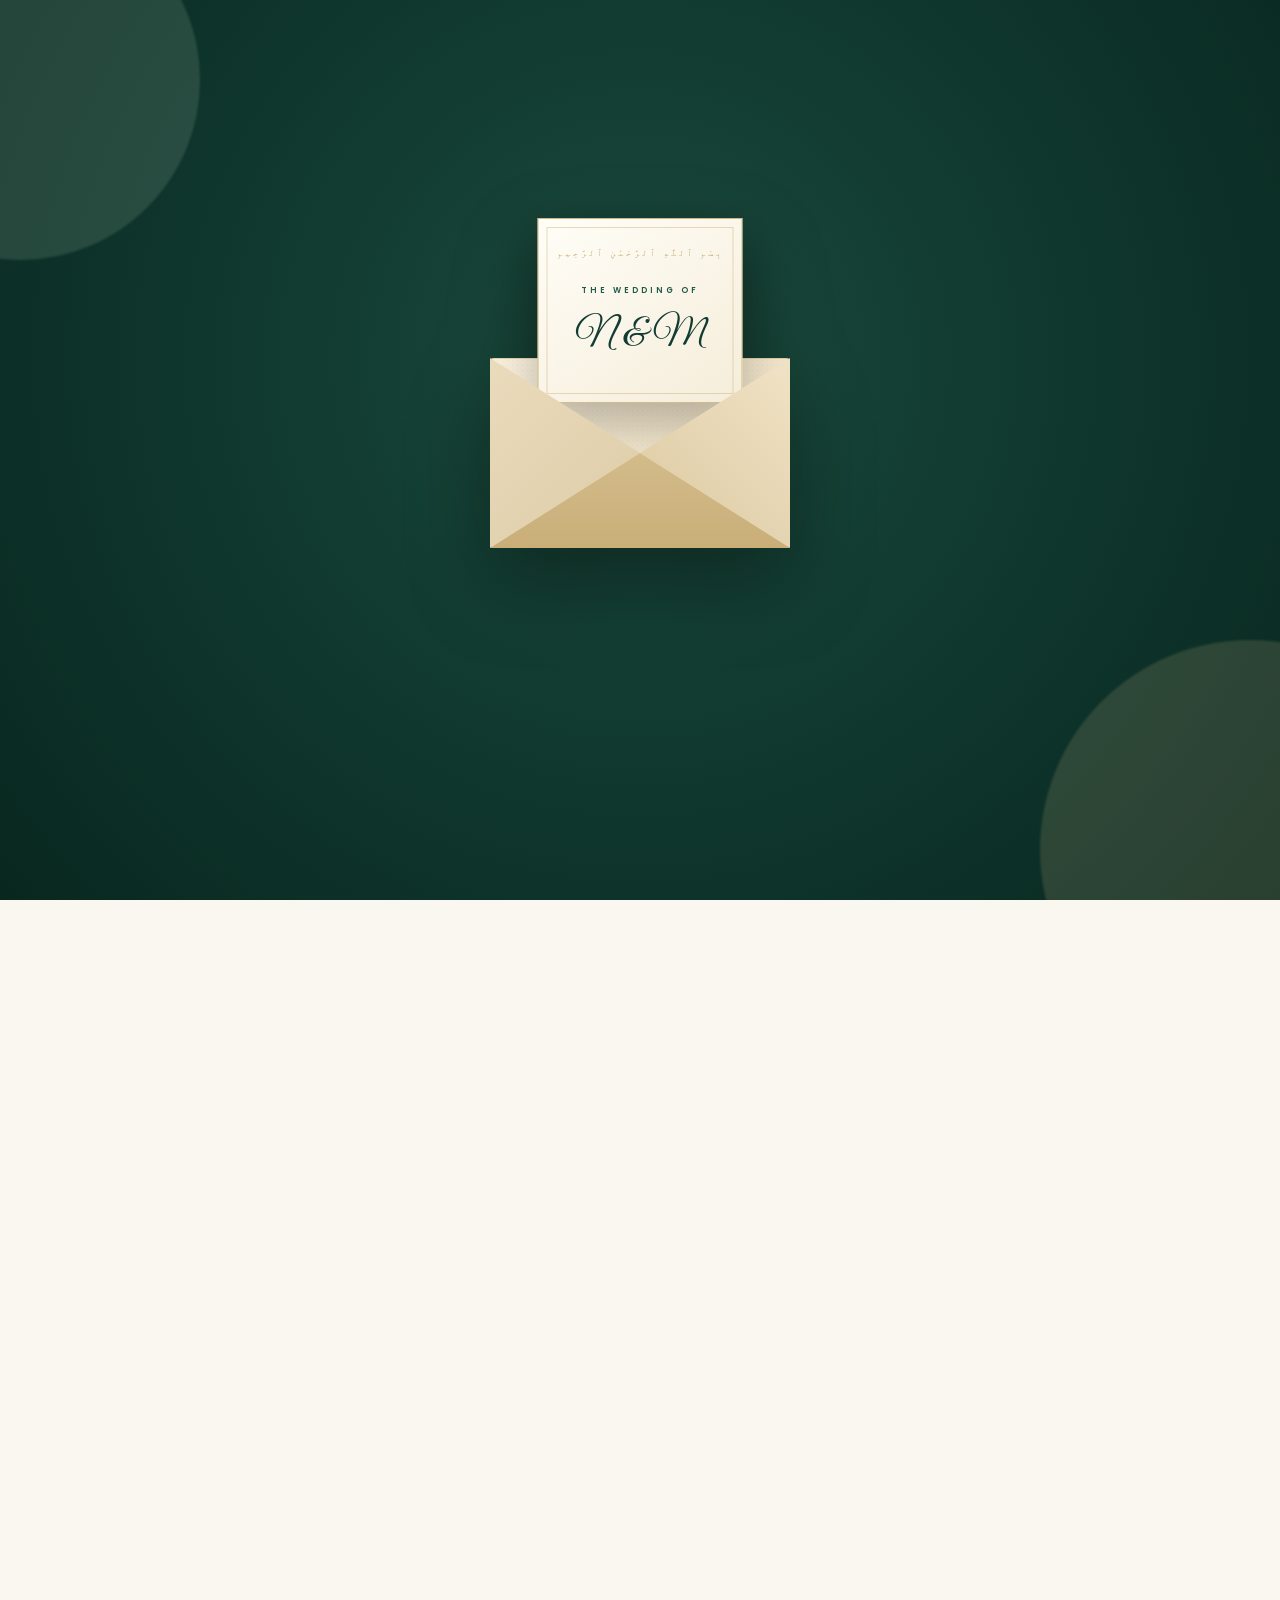
<file: index.html>
<!DOCTYPE html>
<html lang="en">
<head>
    <meta charset="UTF-8">
    <meta name="viewport" content="width=device-width, initial-scale=1.0">

    <title>Nausheen & Maiz - Wedding Invitation</title>
    <link href="/images/favico.png" rel="shortcut icon">

    <link rel="stylesheet" href="style.css">

    <link rel="preconnect" href="https://fonts.googleapis.com">
    <link rel="preconnect" href="https://fonts.gstatic.com" crossorigin>

    <link href="https://fonts.googleapis.com/css2?family=Great+Vibes&family=Cormorant+Garamond:wght@400;500;600;700&family=Poppins:wght@300;400;500;600&display=swap" rel="stylesheet">
</head>

<body>

    <!-- =========================
         LOADER
    ========================== -->

    <div class="wedding-loader" id="weddingLoader">

        <div class="loader-glow loader-glow-left"></div>
        <div class="loader-glow loader-glow-right"></div>

        <div class="loader-content">

            <p class="loader-subtitle">
                YOU ARE INVITED
            </p>

            <div class="envelope-wrapper">

                <div class="envelope">

                    <div class="envelope-back"></div>

                    <div class="envelope-card">

                        <span class="card-date">
                            بِسْمِ ٱللَّهِ ٱلرَّحْمَٰنِ ٱلرَّحِيمِ
                        </span><br>

                        <p class="card-label">
                            THE WEDDING OF
                        </p>

                        <h2 class="card-names">
                            N &amp; M
                        </h2>

                        

                    </div>

                    <div class="envelope-flap"></div>

                    <div class="envelope-front-left"></div>
                    <div class="envelope-front-right"></div>
                    <div class="envelope-front-bottom"></div>

                    <div class="wax-seal">
                        <span class="wax-letter">N</span>
                        <span class="wax-divider">&amp;</span>
                        <span class="wax-letter">M</span>
                    </div>

                </div>

            </div>

            <p class="loader-hint">
                A beautiful celebration awaits
            </p>

        </div>

    </div>


    <!-- =========================
         HERO
    ========================== -->

    <main class="wedding-main" id="weddingMain">

        <section class="hero-section">

            <div class="hero-decoration hero-decoration-one"></div>
            <div class="hero-decoration hero-decoration-two"></div>

            <div class="hero-content">

                <div class="bismillah">بِسْمِ اللَّهِ الرَّحْمَٰنِ الرَّحِيمِ</div>
                <div class="bismillah-en">In The Name Of Allah The Most Beneficent And The Most Merciful</div><br>

                <p class="hero-eyebrow">
                    TOGETHER WITH THEIR FAMILIES
                </p>

                <h1 class="hero-title">
                    Nausheen
                    <span class="hero-ampersand">&amp;</span>
                    Maiz
                </h1>

                <div class="hero-divider">
                    <span></span>
                    <i>✦</i>
                    <span></span>
                </div>

                <p class="hero-message">
                    Request the pleasure of your gracious presence
                    as we celebrate the beginning of a beautiful journey.
                </p>

                

                <a href="#save-date" class="hero-button">
                    Explore Invitation
                </a>

                

            </div>

        </section>


        <!-- SAVE THE DATE -->

        <section class="save-date-section" id="save-date">

            <div class="section-heading">

                <p class="section-eyebrow">
                    A LITTLE SURPRISE
                </p>

                <h2 class="section-title">
                    Scratch To Reveal
                </h2>

                <p class="section-description">
                    Reveal the special date hidden just for you.
                </p>

            </div>

            <div class="scratch-card" id="scratchCard">

    <div class="scratch-content">
        <span class="scratch-small">SAVE THE DATE</span><br><br>

        <strong class="scratch-date">
            20 December 2026
        </strong>

    </div>

    <canvas id="scratchCanvas" class="scratch-canvas"></canvas>

    </div>

        </section>


        <!-- COUNTDOWN -->

        <section class="countdown-section">

            <div class="section-heading">

                <p class="section-eyebrow">
                    THE BIG DAY
                </p>

                <h2 class="section-title">
                    Counting Every Moment
                </h2>

            </div>

            <div class="countdown-container">

                <div class="countdown-box">
                    <strong class="countdown-number">00</strong>
                    <span class="countdown-label">DAYS</span>
                </div>

                <div class="countdown-box">
                    <strong class="countdown-number">00</strong>
                    <span class="countdown-label">HOURS</span>
                </div>

                <div class="countdown-box">
                    <strong class="countdown-number">00</strong>
                    <span class="countdown-label">MINUTES</span>
                </div>

                <div class="countdown-box">
                    <strong class="countdown-number">00</strong>
                    <span class="countdown-label">SECONDS</span>
                </div>

            </div>

        </section>


        <!-- EVENTS -->

        <section class="events-section">

            <div class="section-heading">

                <p class="section-eyebrow">
                    JOIN US
                </p>

                <h2 class="section-title">
                    Wedding Celebrations
                </h2>

            </div>

            <div class="events-container">

                <article class="event-card">

                    <span class="event-number">
                        01
                    </span>

                    <h3 class="event-title">
                        Mandwa
                    </h3>

                    <p class="event-time">
                        19 December 2026
                    </p>

                    <p class="event-location">
                        Saturday
                    </p>

                    <p class="event-time">
                        07:30 PM
                    </p>


                    <p class="event-location">
                        Chudiwal Chakla, Khambhat
                    </p>

                </article>

                <article class="event-card">

                    <span class="event-number">
                        02
                    </span>

                    <h3 class="event-title">
                        Mehmani
                    </h3>

                    <p class="event-time">
                        20 December 2026
                    </p>

                    <p class="event-location">
                        Sunday
                    </p>

                    <p class="event-time">
                        12:00 PM
                    </p>

                    <p class="event-location">
                        Mansuri Jamatkhana (Hall)
                    </p>

                </article>

                <article class="event-card">

                    <span class="event-number">
                        03
                    </span>

                    <h3 class="event-title">
                        Nikaah Khwani
                    </h3>

                    <p class="event-time">
                        20 December 2026
                    </p>

                    <p class="event-location">
                        Sunday
                    </p>

                    <p class="event-time">
                        06:30 PM
                    </p>

                    <p class="event-location">
                        Chudiwal Chakla, Khambhat
                    </p>

                </article>

            </div>

        </section>


        <!-- VENUE -->

        <section class="venue-section">

            <div class="section-heading">

                <p class="section-eyebrow">
                    WHERE WE CELEBRATE
                </p>

                <h2 class="section-title">
                    The Venue
                </h2>

            </div>

            <div class="venue-card">

                <h3 class="venue-name">
                    Mansuri Jamatkhana (Hall)
                </h3>

                <p class="venue-address">
                    Kahmbhat, Gujarat
                </p>

                <div class="venue-map-actions">

    <a
        href="https://www.google.com/maps/search/?api=1&query=Mansuri+Jamat+Khana,+Khambhat,+Gujarat"
        target="_blank"
        rel="noopener noreferrer"
        class="venue-map-button"
    >
        📍 Open in Google Maps
    </a>
</div>
</div>

<div class="venue-card">

    <h3 class="venue-name" >
                    Chudiwal Chakla, Teen Limdi (House)
                </h3>

                <p class="venue-address">
                    Kahmbhat, Gujarat
                </p>

                <div class="venue-map-actions">

    <a
        href="https://maps.app.goo.gl/hNe9UGqNWJzHAENQ7"
        target="_blank"
        rel="noopener noreferrer"
        class="venue-map-button"
    >
        📍 Open in Google Maps
    </a>
    </div>
</div>



</div>
</section>



<!-- =========================================================
     BLESSINGS / PAYMENT SECTION
========================================================= -->

<section class="blessings-section" id="blessings">

    <div class="blessings-heading">

        <span class="blessings-eyebrow">
            A LITTLE GESTURE OF LOVE
        </span>

        <h2 class="blessings-title">
            Send Your Blessings
        </h2>

        <p class="blessings-description">
            Your presence and blessings are the greatest gifts.
            If you would like to send a little something for the couple,
            you can do so using the QR code below.
        </p>

    </div>


    <div class="payment-card">

        <div class="payment-decoration">
            ✦
        </div>

        <p class="payment-small-text">
            SCAN &amp; SEND YOUR LOVE
        </p>


        <div class="qr-wrapper">

            <img
                src="images/payment-qr.jpeg"
                alt="Wedding payment QR code"
                class="payment-qr"
            >

        </div>


        <h3 class="payment-title">
            Your Blessings Mean The World To Us
        </h3>


        <p class="payment-note">
            Scan the QR code with any UPI app
            to send your blessings.
        </p>


        <div class="payment-divider">
            <span></span>
            <i>♥</i>
            <span></span>
        </div>

    </div>

</section>


<!-- =========================================================
     MESSAGE SECTION
========================================================= -->

    <section class="message-section" id="message">

    <div class="message-heading">
        <span class="message-eyebrow">LEAVE A MESSAGE</span>

        <h2 class="message-title">
            Send Your Wishes
        </h2>

        <p class="message-description">
            Share your blessings and wishes with the couple.
        </p>
    </div>


    <form class="message-form" id="whatsappForm">

        <div class="message-field">
            <label class="message-label" for="guestName">
                Your Name
            </label>

            <input
                type="text"
                id="guestName"
                class="message-input"
                placeholder="Enter your name"
                required
            >
        </div>


        <div class="message-field">
            <label class="message-label" for="guestMessage">
                Your Message
            </label>

            <textarea
                id="guestMessage"
                class="message-textarea"
                placeholder="Write your wishes..."
                rows="5"
                required
            ></textarea>
        </div>


        <button
            type="submit"
            class="whatsapp-button"
        >
            Send Wishes on WhatsApp
        </button>

    </form>

</section>


        <footer class="wedding-footer">

    <div class="footer-decoration">✦</div>

    <div class="footer-content">

        <p class="footer-small-text">
            WITH LOVE & GRATITUDE
        </p>

        <h2 class="footer-title">
            Thank You
        </h2>

        <p class="footer-message">
            Your presence, blessings and love
            mean the world to us.
        </p>

        <div class="footer-names">
            Nausheen <span>&</span> Maiz
        </div>

        <div class="footer-line"></div>

        <p class="footer-date">
            20 December 2026
        </p>

        <p class="footer-location">
            Mansuri Jamatkhana, Khambhat
        </p>

    </div>

    <div class="footer-bottom">

        <p class="footer-copyright">
            Made with <span>♥</span> for our special day
        </p>

    </div>

</footer>
    </main>


    <script src="script.js"></script>

</body>
</html>
</file>
<file: style.css>
/* =========================================================
   WEDDING INVITATION
   LUXURY GREEN + IVORY + GOLD THEME
========================================================= */

/* =========================================================
   01. ROOT
========================================================= */

:root {
    --green-deep: #123c32;
    --green-dark: #0b2b24;
    --green: #1f5a48;
    --green-soft: #5f8775;
    --sage: #8faf9a;

    --ivory: #faf7f0;
    --ivory-light: #fffdf8;

    --gold: #b99a55;
    --gold-light: #d8c28f;
    --gold-pale: #eee2bd;

    --white: #ffffff;
    --black: #111713;

    --text: #284138;
    --text-light: #6d7b73;

    --shadow-soft: 0 20px 60px rgba(18, 60, 50, 0.12);
    --shadow-deep: 0 35px 90px rgba(11, 43, 36, 0.22);

    --radius-large: 32px;
    --radius-medium: 20px;
    --radius-small: 12px;

    --transition: 0.4s cubic-bezier(0.22, 1, 0.36, 1);
}

.bismillah{
  font-family:'Amiri', serif;
  color:#0b2b24;
  font-size:clamp(1.1rem,3vw,2rem);
  margin-bottom:6px;
}
.bismillah-en{
  font-size:.62rem;
  letter-spacing:.3em;
  text-transform:uppercase;
  color:#d8c28f;
  margin-bottom:28px;
  margin-top: 10px;
}

/* =========================================================
   02. RESET
========================================================= */

* {
    margin: 0;
    padding: 0;
    box-sizing: border-box;
    
}

html {
    scroll-behavior: smooth;
}

body {
    min-height: 100vh;
    overflow-x: hidden;

    background: var(--ivory);

    color: var(--text);

    font-family: "Poppins", sans-serif;
}

a {
    text-decoration: none;
}

button,
input,
select {
    font: inherit;
}

button {
    cursor: pointer;
}

/* =========================================================
   03. GLOBAL MAIN BACKGROUND
========================================================= */

.wedding-main {
    position: relative;
    width: 100%;
    overflow: hidden;

    background:
        radial-gradient(
            circle at 10% 10%,
            rgba(216, 194, 143, 0.18),
            transparent 28%
        ),
        radial-gradient(
            circle at 90% 30%,
            rgba(143, 175, 154, 0.18),
            transparent 30%
        ),
        var(--ivory);
}

/* =========================================================
   04. DECORATIVE LIGHT
========================================================= */

.wedding-main::before {
    content: "";

    position: absolute;

    width: 600px;
    height: 600px;

    top: 50%;
    left: 50%;

    transform: translate(-50%, -50%);

    border-radius: 50%;

    background:
        radial-gradient(
            circle,
            rgba(216,194,143,0.16),
            transparent 68%
        );

    filter: blur(10px);

    animation:
        loaderAura 5s ease-in-out infinite;

    pointer-events: none;
}


@keyframes loaderAura {

    0%,
    100% {
        transform:
            translate(-50%, -50%)
            scale(0.9);

        opacity: 0.65;
    }

    50% {
        transform:
            translate(-50%, -50%)
            scale(1.12);

        opacity: 1;
    }
}

.wedding-main::after {
    content: "";

    position: absolute;

    width: 460px;
    height: 460px;

    border:
        1px solid rgba(216,194,143,0.20);

    border-radius: 50%;

    animation:
        loaderCircle 8s linear infinite;

    pointer-events: none;
}


@keyframes loaderCircle {

    from {
        transform: rotate(0deg);
    }

    to {
        transform: rotate(360deg);
    }

}

/* =========================================================
   05. LOADER
========================================================= */

.wedding-loader {
    position: fixed;
    inset: 0;
    z-index: 99999;

    display: flex;
    flex-direction: column;
    align-items: center;
    justify-content: center;

    overflow: hidden;

    background:
        radial-gradient(
            circle at 50% 40%,
            #1c4b3d 0%,
            #123c32 38%,
            #08271f 100%
        );

    transition:
        opacity 1.2s ease,
        visibility 1.2s ease;
}

/* =========================================================
   LOADER GLOW
========================================================= */

.loader-glow {
    position: absolute;

    border-radius: 50%;

    pointer-events: none;

    background:
        radial-gradient(
            circle,
            rgba(216,194,143,0.75),
            transparent 70%
        );

    filter: blur(1px);

    animation:
        floatingGlow 4s ease-in-out infinite;
}



.loader-glow-left {
    width: 360px;
    height: 360px;

    left: -160px;
    top: -100px;

    background: rgba(143, 175, 154, 0.20);
}

.loader-glow-right {
    width: 420px;
    height: 420px;

    right: -180px;
    bottom: -160px;

    background: rgba(216, 194, 143, 0.16);

    animation-delay: 2s;
}

.loader-glow-two {
    width: 6px;
    height: 6px;

    right: 25%;
    bottom: 28%;

    animation-delay: 1.5s;
}


@keyframes floatingGlow {

    0%,
    100% {
        transform:
            translateY(0)
            scale(0.7);

        opacity: 0.3;
    }

    50% {
        transform:
            translateY(-20px)
            scale(1.3);

        opacity: 1;
    }
}

/* =========================================================
   LOADER CONTENT
========================================================= */

.loader-content {
    position: relative;

    z-index: 5;

    display: flex;
    flex-direction: column;
    align-items: center;

    width: 100%;

    text-align: center;
}

/* =========================================================
   LOADER SUBTITLE
========================================================= */

.loader-subtitle {
    margin-bottom: 38px;

    color: var(--gold-light);

    font-family: "Poppins", sans-serif;

    font-size: 11px;

    font-weight: 500;

    letter-spacing: 5px;

    text-transform: uppercase;
}

.loader-heading {
    position: relative;

    z-index: 10;

    margin-bottom: 34px;

    text-align: center;

    animation:
        loaderHeadingIn 1.5s ease forwards;
}


@keyframes loaderHeadingIn {

    from {
        opacity: 0;

        transform:
            translateY(20px);
    }

    to {
        opacity: 1;

        transform:
            translateY(0);
    }
}


.loader-small-text {
    margin: 0 0 10px;

    color: #d8c28f;

    font-family: "Poppins", sans-serif;

    font-size: 9px;

    font-weight: 600;

    letter-spacing: 5px;
}


.loader-main-text {
    margin: 0;

    color: #f8f2e5;

    font-family:
        "Cormorant Garamond",
        serif;

    font-size: clamp(25px, 5vw, 34px);

    font-weight: 500;

    letter-spacing: 1px;
}

/* =========================================================
   ENVELOPE WRAPPER
========================================================= */

.envelope-wrapper {
    position: relative;

    z-index: 20;

    width: 340px;
    height: 230px;

    display: flex;

    justify-content: center;
    align-items: center;

    perspective: 1200px;

    animation:
        envelopeEnter 1.4s
        cubic-bezier(.16,1,.3,1)
        forwards;
}

@keyframes envelopeEnter {

    from {
        opacity: 0;

        transform:
            translateY(50px)
            scale(0.85);
    }

    to {
        opacity: 1;

        transform:
            translateY(0)
            scale(1);
    }
}

/* =========================================================
   ENVELOPE
========================================================= */

.envelope {
    position: relative;

    width: 300px;
    height: 190px;

    transform-style: preserve-3d;

    filter:
        drop-shadow(
            0 35px 40px
            rgba(0,0,0,0.35)
        );
}

/* =========================================================
   ENVELOPE BACK
========================================================= */

.envelope-back {
    position: absolute;

    inset: 0;

    z-index: 1;

    border-radius: 4px;

    background:
        linear-gradient(
            145deg,
            #f8f0dd,
            #e8d8b7
        );

    box-shadow:
        inset 0 0 0 1px
        rgba(185,154,85,0.35);
}

/* =========================================================
   PAPER TEXTURE
========================================================= */

.envelope-back::after {
    content: "";

    position: absolute;

    inset: 0;

    opacity: 0.16;

    background-image:
        radial-gradient(
            rgba(70, 60, 40, 0.3) 0.6px,
            transparent 0.6px
        );

    background-size: 5px 5px;

    pointer-events: none;
}

/* =========================================================
   INVITATION CARD
========================================================= */

.envelope-card {
    position: absolute;

    left: 50%;
    bottom: 20px;

    z-index: 4;

    width: 205px;
    height: 185px;

    padding: 28px 18px;

    box-sizing: border-box;

    text-align: center;

    transform:
        translateX(-50%)
        translateY(18px);

    

    border:
        1px solid rgba(185,154,85,0.65);

    background:
        linear-gradient(
            145deg,
            #fffdf7,
            #f5edda
        );

    box-shadow:
        0 20px 45px
        rgba(0,0,0,0.25);

    transition:
        transform 1.4s
        cubic-bezier(.16,1,.3,1),
        opacity 0.7s ease;

    overflow: hidden;
}

.envelope-card::before {
    content: "";

    position: absolute;

    inset: 8px;

    border:
        1px solid rgba(185,154,85,0.35);

    pointer-events: none;
}

/* =========================================================
   CARD DETAILS
========================================================= */

.card-label {
    color: var(--green);

    font-size: 8px;

    font-weight: 600;

    letter-spacing: 3px;
}

.card-names {
    margin-top: 15px;

    color: var(--green-deep);

    font-family: "Great Vibes", cursive;

    font-size: 38px;

    font-weight: 400;
}

.card-date {
    display: block;

    

    color: var(--gold);

    font-size: 9px;

    letter-spacing: 3px;
}




/* =========================================================
   ENVELOPE FRONT
========================================================= */

.envelope-front-left,
.envelope-front-right,
.envelope-front-bottom {
    position: absolute;

    z-index: 5;

    pointer-events: none;
}

/* LEFT FOLD */

.envelope-front-left {
    position: absolute;

    inset: 0;

    z-index: 5;

    clip-path:
        polygon(
            0 0,
            50% 50%,
            0 100%
        );

    background:
        linear-gradient(
            135deg,
            #eadbbd,
            #d9c59c
        );

    transform-origin: left center;

    transition:
        transform 1.2s
        cubic-bezier(.77,0,.18,1);

}

/* RIGHT FOLD */

.envelope-front-right {
    position: absolute;

    inset: 0;

    z-index: 5;

    clip-path:
        polygon(
            100% 0,
            50% 50%,
            100% 100%
        );

    background:
        linear-gradient(
            225deg,
            #f0e2c5,
            #d4be91
        );

    transform-origin: right center;

    transition:
        transform 1.2s
        cubic-bezier(.77,0,.18,1);
}

/* BOTTOM FOLD */

.envelope-front-bottom {
    position: absolute;

    inset: 0;

    z-index: 6;

    clip-path:
        polygon(
            0 100%,
            50% 50%,
            100% 100%
        );

    background:
        linear-gradient(
            180deg,
            #ddc99e,
            #c9ae78
        );

    transform-origin: bottom center;

    transition:
        transform 1s
        cubic-bezier(.77,0,.18,1);
}

/* =========================================================
   ENVELOPE FLAP
========================================================= */

.envelope-flap {
    position: absolute;

    top: 0;
    left: 0;

    width: 100%;
    height: 100%;

    z-index: 8;

    clip-path:
        polygon(
            0 0,
            50% 55%,
            100% 0
        );

    background:
        linear-gradient(
            135deg,
            #f5e8ca,
            #d4bd8e
        );

    transform-origin: top center;

    transition:
        transform 1.4s
        cubic-bezier(.77,0,.18,1);

    backface-visibility: hidden;
}

/* =========================================================
   WAX SEAL
========================================================= */

.wax-seal {
    position: absolute;

    left: 50%;
    top: 50%;

    z-index: 30;

    width: 66px;
    height: 66px;

    display: flex;

    align-items: center;
    justify-content: center;

    transform:
        translate(-50%, -50%);

    border-radius: 50%;

    background:
        radial-gradient(
            circle at 35% 30%,
            #d1a66b,
            #9a6d37 55%,
            #6d4726 100%
        );

    box-shadow:
        0 8px 20px
        rgba(55,35,15,0.35),

        inset 0 2px 4px
        rgba(255,255,255,0.25);

    transition:
        transform 0.7s ease,
        opacity 0.5s ease;
}

.wax-seal::before {
    content: "";

    position: absolute;

    inset: 6px;

    border:
        1px solid
        rgba(255,235,180,0.55);

    border-radius: 50%;
}

/* =========================================================
   WAX LETTERS
========================================================= */

.wax-letter {
    color: #fff4d2;

    font-family: "Cormorant Garamond", serif;

    font-size: 18px;

    font-weight: 700;

    display: inline-block;
}

.wax-divider {
    margin: 0 2px;

    font-family:
        "Cormorant Garamond",
        serif;

    font-size: 13px;
}

.wax-inner {
    position: relative;

    z-index: 2;

    color: #f8e7b8;

    font-family:
        "Great Vibes",
        cursive;

    font-size: 19px;

    text-shadow:
        0 1px 2px
        rgba(50,30,10,0.4);
}

/* =========================================================
   LOADER HINT
========================================================= */

.loader-hint {
    margin-top: 28px;

    color: rgba(255, 255, 255, 0.62);

    font-family: "Cormorant Garamond", serif;

    font-size: 17px;

    font-style: italic;

    letter-spacing: 1px;
}


/* =========================================================
   OPENING ANIMATION
========================================================= */

.wedding-loader.loader-content
.envelope-flap {

    transform:
        rotateX(180deg);
}


.wedding-loader.loader-content
.envelope-card {

    opacity: 1;

    transform:
        translateX(-50%)
        translateY(-105px);
}


.wedding-loader.loader-content
.wax-seal {

    transform:
        translate(-50%, -50%)
        scale(0.75);

    opacity: 0;
}


/* =========================================================
   OPEN TEXT
========================================================= */

.open-text {
    position: relative;

    z-index: 20;

    margin: 32px 0 0;

    color:
        rgba(248,242,229,0.65);

    font-family:
        "Poppins",
        sans-serif;

    font-size: 9px;

    letter-spacing: 3px;

    text-transform: uppercase;

    animation:
        openTextPulse 2s
        ease-in-out infinite;
}


@keyframes openTextPulse {

    0%,
    100% {
        opacity: 0.4;
    }

    50% {
        opacity: 1;
    }
}


/* =========================================================
   LOADER DOTS
========================================================= */

.loader-dots {
    position: relative;

    z-index: 20;

    display: flex;

    gap: 7px;

    margin-top: 15px;
}


.loader-dot {
    width: 4px;
    height: 4px;

    border-radius: 50%;

    background: #d8c28f;

    animation:
        loaderDot 1.4s
        ease-in-out infinite;
}


.loader-dot:nth-child(2) {
    animation-delay: 0.2s;
}


.loader-dot:nth-child(3) {
    animation-delay: 0.4s;
}


@keyframes loaderDot {

    0%,
    100% {
        transform: translateY(0);

        opacity: 0.3;
    }

    50% {
        transform: translateY(-5px);

        opacity: 1;
    }
}


/* =========================================================
   FINISH LOADER
========================================================= */

.invitation-loader.loader-finish {

    opacity: 0;

    visibility: hidden;

    pointer-events: none;
}


/* =========================================================
   MOBILE
========================================================= */

@media (max-width: 600px) {

    .invitation-loader::after {
        width: 340px;
        height: 340px;
    }


    .envelope-wrapper {
        width: 300px;
        height: 210px;
    }


    .envelope {
        width: 270px;
        height: 170px;
    }


    .invitation-card {
        width: 185px;
        height: 230px;
    }


    .invitation-loader.loader-open
    .invitation-card {

        transform:
            translateX(-50%)
            translateY(-85px);
    }


    .wax-seal {
        width: 58px;
        height: 58px;
    }


    .loader-main-text {
        padding: 0 20px;
    }

}

/* =========================================================
   HERO BASE
========================================================= */

.hero-section {
    position: relative;

    min-height: 100vh;

    width: 100%;

    display: flex;
    align-items: center;
    justify-content: center;

    padding: 100px 24px;

    overflow: hidden;

    background:
        radial-gradient(
            circle at 20% 20%,
            rgba(143, 175, 154, 0.18),
            transparent 30%
        ),
        radial-gradient(
            circle at 80% 75%,
            rgba(216, 194, 143, 0.18),
            transparent 32%
        ),
        var(--ivory);
}

/* =========================================================
   HERO CONTENT
========================================================= */

.hero-content {
    position: relative;

    z-index: 4;

    width: min(100%, 760px);

    padding: 70px 45px;

    text-align: center;

    border: 1px solid rgba(185, 154, 85, 0.28);

    border-radius: 34px;

    background:
        linear-gradient(
            145deg,
            rgba(255, 255, 255, 0.82),
            rgba(250, 247, 240, 0.62)
        );

    box-shadow:
        var(--shadow-deep);

    backdrop-filter: blur(18px);
}

/* =========================================================
   HERO GOLD FRAME
========================================================= */

.hero-content::before {
    content: "";

    position: absolute;

    inset: 10px;

    border: 1px solid rgba(185, 154, 85, 0.22);

    border-radius: 26px;

    pointer-events: none;
}

/* =========================================================
   HERO EYEBROW
========================================================= */

.hero-eyebrow {
    position: relative;

    color: var(--gold);

    font-size: 11px;

    font-weight: 600;

    letter-spacing: 5px;

    text-transform: uppercase;
}

/* =========================================================
   HERO TITLE
========================================================= */

.hero-title {
    position: relative;

    margin-top: 28px;

    color: var(--green-deep);

    font-family: "Great Vibes", cursive;

    font-size: clamp(58px, 9vw, 100px);

    font-weight: 400;

    line-height: 0.95;
}

/* =========================================================
   AMPERSAND
========================================================= */

.hero-ampersand {
    display: block;

    margin: 16px 0;

    color: var(--gold);

    font-family: "Cormorant Garamond", serif;

    font-size: 30px;

    font-weight: 400;

    line-height: 1;
}

/* =========================================================
   HERO DIVIDER
========================================================= */

.hero-divider {
    display: flex;

    align-items: center;

    justify-content: center;

    gap: 14px;

    margin: 30px auto;

    width: min(100%, 250px);
}

.hero-divider span {
    flex: 1;

    height: 1px;

    background:
        linear-gradient(
            90deg,
            transparent,
            var(--gold)
        );
}

.hero-divider span:last-child {
    background:
        linear-gradient(
            90deg,
            var(--gold),
            transparent
        );
}

.hero-divider i {
    color: var(--gold);

    font-size: 13px;

    font-style: normal;
}

/* =========================================================
   HERO MESSAGE
========================================================= */

.hero-message {
    max-width: 540px;

    margin: 0 auto;

    color: var(--text-light);

    font-family: "Cormorant Garamond", serif;

    font-size: 20px;

    line-height: 1.7;
}

/* =========================================================
   HERO DATE
========================================================= */

.hero-date {
    display: inline-flex;

    align-items: center;

    justify-content: center;

    gap: 18px;

    margin-top: 35px;

    padding: 14px 25px;

    border-top: 1px solid rgba(185, 154, 85, 0.45);

    border-bottom: 1px solid rgba(185, 154, 85, 0.45);

    color: var(--green);

    font-family: "Cormorant Garamond", serif;
}

.hero-date-day {
    font-size: 38px;

    font-weight: 600;

    color: var(--green-deep);
}

.hero-date-month,
.hero-date-year {
    font-size: 13px;

    letter-spacing: 3px;
}

.hero-date-month {
    color: var(--gold);
}

/* =========================================================
   HERO LOCATION
========================================================= */

.hero-location {
    margin-top: 17px;

    color: var(--text-light);

    font-size: 12px;

    letter-spacing: 3px;

    text-transform: uppercase;
}

/* =========================================================
   HERO BUTTON
========================================================= */

.hero-button {
    position: relative;

    display: inline-flex;

    align-items: center;
    justify-content: center;

    margin-top: 35px;

    min-width: 190px;

    padding: 15px 28px;

    overflow: hidden;

    border: 1px solid var(--gold);

    border-radius: 100px;

    background: var(--green-deep);

    color: var(--white);

    font-size: 12px;

    font-weight: 500;

    letter-spacing: 2px;

    text-transform: uppercase;

    box-shadow:
        0 12px 30px rgba(18, 60, 50, 0.20);

    transition:
        transform var(--transition),
        box-shadow var(--transition),
        background var(--transition);
}

.hero-button::before {
    content: "";

    position: absolute;

    top: 0;
    left: -120%;

    width: 80%;
    height: 100%;

    background:
        linear-gradient(
            90deg,
            transparent,
            rgba(255,255,255,0.3),
            transparent
        );

    transform: skewX(-20deg);

    transition: left 0.8s ease;
}

.hero-button:hover {
    transform: translateY(-4px);

    background: var(--green);

    box-shadow:
        0 18px 40px rgba(18, 60, 50, 0.28);
}

.hero-button:hover::before {
    left: 130%;
}

/* =========================================================
   HERO DECORATIONS
========================================================= */

.hero-decoration {
    position: absolute;

    z-index: 1;

    width: 220px;
    height: 220px;

    border-radius: 50%;

    border: 1px solid rgba(185, 154, 85, 0.16);

    animation: decorationFloat 8s ease-in-out infinite;
}

.hero-decoration-one {
    top: 8%;

    left: -100px;
}

.hero-decoration-two {
    right: -110px;

    bottom: 8%;

    width: 280px;
    height: 280px;

    animation-delay: 2s;
}

/* =========================================================
   06. SAVE THE DATE SECTION
========================================================= */

.save-date-section {
    position: relative;

    min-height: 720px;

    display: flex;
    flex-direction: column;
    align-items: center;
    justify-content: center;

    padding: 110px 24px;

    overflow: hidden;
}

/* =========================================================
   SECTION HEADING
========================================================= */

.section-heading {
    position: relative;

    z-index: 5;

    width: min(100%, 650px);

    text-align: center;
}

.section-eyebrow {
    color: var(--gold);

    font-size: 10px;

    font-weight: 600;

    letter-spacing: 4px;

    text-transform: uppercase;
}

.section-title {
    margin-top: 13px;

    color: var(--green-deep);

    font-family: "Cormorant Garamond", serif;

    font-size: clamp(42px, 6vw, 64px);

    font-weight: 500;

    line-height: 1;
}

.section-description {
    margin: 18px auto 0;

    max-width: 470px;

    color: var(--text-light);

    font-family: "Cormorant Garamond", serif;

    font-size: 18px;

    line-height: 1.7;
}

/* =========================================================
   SCRATCH CARD
========================================================= */

.scratch-card {
    position: relative;

    width: min(100%, 470px);

    height: 280px;

    margin-top: 55px;

    overflow: hidden;

    border-radius: 28px;

    background:
        linear-gradient(
            135deg,
            #0b2b24,
            #1f5a48
        );

    border: 1px solid rgba(185, 154, 85, 0.65);

    box-shadow:
        0 30px 70px rgba(18, 60, 50, 0.24);

    isolation: isolate;
}

/* =========================================================
   SCRATCH CARD INNER BORDER
========================================================= */

.scratch-card::before {
    content: "";

    position: absolute;

    inset: 10px;

    z-index: 1;

    border: 1px solid rgba(216, 194, 143, 0.38);

    border-radius: 20px;

    pointer-events: none;
}

/* =========================================================
   SCRATCH CARD DECORATION
========================================================= */

.scratch-card::after {
    content: "✦";

    position: absolute;

    top: 18px;
    left: 50%;

    z-index: 2;

    transform: translateX(-50%);

    color: var(--gold-light);

    font-size: 15px;
}

/* =========================================================
   SCRATCH CONTENT
========================================================= */

.scratch-content {
    position: absolute;

    inset: 0;

    z-index: 0;

    display: flex;

    flex-direction: column;

    align-items: center;

    justify-content: center;

    text-align: center;

    padding: 40px;
}

/* =========================================================
   SCRATCH SMALL TEXT
========================================================= */

.scratch-small {
    color: var(--gold-light);

    font-size: 10px;

    font-weight: 500;

    letter-spacing: 4px;
}

/* =========================================================
   SCRATCH DATE
========================================================= */

.scratch-date {
    margin-bottom: 30px;

    color: var(--white);

    font-family: "Great Vibes", cursive;

    font-size: 48px;

    font-weight: 400;
}

/* =========================================================
   SCRATCH LOCATION
========================================================= */

.scratch-location {
    margin-top: 12px;

    color: rgba(255,255,255,0.68);

    font-family: "Cormorant Garamond", serif;

    font-size: 18px;

    letter-spacing: 2px;
}

/* =========================================================
   SCRATCH OVERLAY
========================================================= */

.scratch-overlay {
    position: absolute;

    inset: 0;

    z-index: 10;

    display: flex;

    align-items: center;

    justify-content: center;

    color: #594d38;

    font-family: "Cormorant Garamond", serif;

    font-size: 25px;

    letter-spacing: 2px;

    cursor: crosshair;

    background:
        linear-gradient(
            135deg,
            #d8c28f,
            #f2e2b2,
            #b99a55,
            #ead7a5,
            #c2a35d
        );

    background-size: 250% 250%;

    animation: foilShimmer 5s ease infinite;

    transition:
        opacity 0.8s ease,
        transform 0.8s ease;
}

/* =========================================================
   COUNTDOWN
========================================================= */

/* =========================================================
   COUNTDOWN HIDDEN INITIALLY
========================================================= */

.countdown-section {
    position: relative;

    padding: 110px 24px;

    text-align: center;

    opacity: 0;

    visibility: hidden;

    transform: translateY(60px);

    pointer-events: none;

    transition:
        opacity 1s ease,
        transform 1s ease,
        visibility 1s ease;
}

/* =========================================================
   COUNTDOWN REVEALED
========================================================= */

.countdown-section.countdown-visible {

    opacity: 1;

    visibility: visible;

    transform: translateY(0);

    pointer-events: auto;
}

.countdown-container {
    position: relative;

    z-index: 3;

    width: min(100%, 900px);

    margin: 55px auto 0;

    display: grid;

    grid-template-columns:
        repeat(4, 1fr);

    gap: 18px;
}

/* =========================================================
   COUNTDOWN BOX
========================================================= */

.countdown-box {
    position: relative;

    min-height: 160px;

    display: flex;

    flex-direction: column;

    align-items: center;

    justify-content: center;

    border-radius: 24px;

    border: 1px solid rgba(185,154,85,0.30);

    background:
        rgba(255,255,255,0.58);

    box-shadow:
        0 20px 50px rgba(18,60,50,0.09);

    backdrop-filter: blur(12px);

    transition:
        transform var(--transition),
        box-shadow var(--transition);
}

.countdown-box:hover {
    transform: translateY(-8px);

    box-shadow:
        0 28px 60px rgba(18,60,50,0.15);
}

/* =========================================================
   COUNTDOWN NUMBER
========================================================= */

.countdown-number {
    color: var(--green-deep);

    font-family: "Cormorant Garamond", serif;

    font-size: 54px;

    font-weight: 500;

    line-height: 1;
}

/* =========================================================
   COUNTDOWN LABEL
========================================================= */

.countdown-label {
    margin-top: 12px;

    color: var(--gold);

    font-size: 9px;

    font-weight: 600;

    letter-spacing: 3px;
}

/* =========================================================
   EVENTS SECTION
========================================================= */

.events-section {
    position: relative;

    padding: 120px 24px;

    background: var(--green-deep);

    overflow: hidden;
}

/* =========================================================
   EVENTS BACKGROUND
========================================================= */

.events-section::before {
    content: "";

    position: absolute;

    width: 500px;
    height: 500px;

    top: -250px;
    right: -200px;

    border-radius: 50%;

    background:
        rgba(143,175,154,0.12);

    filter: blur(80px);
}

.events-section::after {
    content: "";

    position: absolute;

    width: 350px;
    height: 350px;

    bottom: -200px;
    left: -150px;

    border-radius: 50%;

    background:
        rgba(216,194,143,0.10);

    filter: blur(80px);
}

/* =========================================================
   EVENTS HEADING
========================================================= */

.events-section .section-heading {
    margin: 0 auto;
}

.events-section .section-title {
    color: var(--ivory);
}

.events-section .section-description {
    color: rgba(255,255,255,0.60);
}

.events-section .section-eyebrow {
    color: var(--gold-light);
}

/* =========================================================
   EVENTS CONTAINER
========================================================= */

.events-container {
    position: relative;

    z-index: 5;

    width: min(100%, 1050px);

    margin: 60px auto 0;

    display: grid;

    grid-template-columns:
        repeat(3, 1fr);

    gap: 24px;
}

@media (max-width: 768px) {

    .events-container {
        position: relative;
        z-index: 5;
        grid-template-columns: 1fr;
        gap: 20px;
        width: 100%;
        margin: 60px auto 0;
    }

}



/* =========================================================
   EVENT CARD
========================================================= */

.event-card {
    position: relative;

    min-height: 330px;

    display: flex;

    flex-direction: column;

    align-items: center;

    justify-content: center;

    padding: 40px 25px;

    text-align: center;

    border: 1px solid rgba(216,194,143,0.30);

    border-radius: 28px;

    background:
        linear-gradient(
            145deg,
            rgba(255,255,255,0.07),
            rgba(255,255,255,0.025)
        );

    backdrop-filter: blur(10px);

    overflow: hidden;

    transition:
        transform var(--transition),
        border-color var(--transition),
        background var(--transition);

    
}

@media (max-width: 768px) {

    .event-card {
        min-height: 180px;
        padding-top: 100px;
    }

}


.event-card:hover {
    transform: translateY(-10px);

    border-color:
        rgba(216,194,143,0.70);

    background:
        linear-gradient(
            145deg,
            rgba(255,255,255,0.11),
            rgba(255,255,255,0.035)
        );
}

/* =========================================================
   EVENT NUMBER
========================================================= */

.event-number {
    position: absolute;

    top: 22px;
    right: 25px;

    color: rgba(216,194,143,0.45);

    font-family: "Cormorant Garamond", serif;

    font-size: 18px;
}

/* =========================================================
   EVENT TITLE
========================================================= */

.event-title {
    color: var(--ivory);

    font-family: "Great Vibes", cursive;

    font-size: 48px;

    font-weight: 400;
}

/* =========================================================
   EVENT TIME
========================================================= */

.event-time {
    margin-top: 20px;

    color: var(--gold-light);

    font-size: 11px;

    font-weight: 500;

    letter-spacing: 3px;
}

/* =========================================================
   EVENT LOCATION
========================================================= */

.event-location {
    margin-top: 10px;

    color: rgba(255,255,255,0.52);

    font-family: "Cormorant Garamond", serif;

    font-size: 17px;
}

/* =========================================================
   VENUE SECTION
========================================================= */

.venue-section {
    position: relative;

    padding: 120px 24px;

    text-align: center;
}

/* =========================================================
   VENUE CARD
========================================================= */

.venue-card {
    position: relative;

    width: min(100%, 760px);

    margin: 55px auto 0;

    padding: 70px 35px;

    border-radius: 32px;

    border:
        1px solid rgba(185,154,85,0.35);

    background:
        linear-gradient(
            145deg,
            rgba(255,255,255,0.85),
            rgba(246,241,228,0.62)
        );

    box-shadow:
        var(--shadow-soft);

    overflow: hidden;
}

/* =========================================================
   VENUE CARD FRAME
========================================================= */

.venue-card::before {
    content: "";

    position: absolute;

    inset: 12px;

    border:
        1px solid rgba(185,154,85,0.18);

    border-radius: 24px;

    pointer-events: none;
}

/* =========================================================
   VENUE NAME
========================================================= */

.venue-name {
    position: relative;

    color: var(--green-deep);

    font-family: "Cormorant Garamond", serif;

    font-size: 42px;

    font-weight: 500;
}

/* =========================================================
   VENUE ADDRESS
========================================================= */

.venue-address {
    position: relative;

    margin-top: 15px;

    color: var(--text-light);

    font-size: 13px;

    letter-spacing: 2px;
}

/* =========================================================
   VENUE BUTTON
========================================================= */

.venue-button {
    position: relative;

    display: inline-flex;

    align-items: center;
    justify-content: center;

    margin-top: 30px;

    padding: 13px 28px;

    border:
        1px solid var(--gold);

    border-radius: 100px;

    color: var(--green-deep);

    font-size: 11px;

    font-weight: 600;

    letter-spacing: 2px;

    text-transform: uppercase;

    transition:
        all var(--transition);
}

.venue-button:hover {
    background: var(--green-deep);

    color: var(--white);

    transform: translateY(-3px);
}

/* =========================================================
   ENVELOPE OPENING ANIMATION
========================================================= */

.wedding-loader.loader-open .envelope-flap {
    transform: rotateX(180deg);
    z-index: 2;
}

.wedding-loader.loader-open .envelope-card {
    transform:
        translateX(-50%)
        translateY(-125px)
        translateZ(45px);
}

.wedding-loader.loader-open .wax-seal {
    opacity: 0;
    transform:
        translate(-50%, -15%)
        translateZ(30px)
        scale(0.5);
}

/* =========================================================
   ENVELOPE LIFT
========================================================= */

.wedding-loader.loader-open .envelope {
    animation: envelopeOpenFloat 2s ease-in-out forwards;
}

@keyframes envelopeOpenFloat {

    0% {
        transform: translateY(0) scale(1);
    }

    50% {
        transform: translateY(-8px) scale(1.02);
    }

    100% {
        transform: translateY(0) scale(1);
    }

}

/* =========================================================
   CARD REVEAL
========================================================= */

.wedding-loader.loader-open .envelope-card {
    transition-delay: 0.35s;
}

/* =========================================================
   LOADER FINISH
========================================================= */

.wedding-loader.loader-finish {
    opacity: 0;
    visibility: hidden;
    pointer-events: none;
}

/* =========================================================
   CONTENT REVEAL
========================================================= */

.wedding-main {
    opacity: 0;

    transform: translateY(20px);

    transition:
        opacity 1s ease,
        transform 1s ease;
}

.wedding-loader.loader-finish + .wedding-main {
    opacity: 1;

    transform: translateY(0);
}

/* =========================================================
   LOADER TEXT FADE
========================================================= */

.wedding-loader.loader-open .loader-subtitle {
    opacity: 0;
    transform: translateY(-15px);
}

.wedding-loader.loader-open .loader-hint {
    opacity: 0;
    transform: translateY(15px);
}

.loader-subtitle,
.loader-hint {
    transition:
        opacity 0.7s ease,
        transform 0.7s ease;
}

/* =========================================================
   FLOATING ENVELOPE
========================================================= */

@keyframes envelopeFloat {

    0%,
    100% {
        transform: translateY(0) rotate(0deg);
    }

    50% {
        transform: translateY(-8px) rotate(0.5deg);
    }

}

/* =========================================================
   LOADER GLOW ANIMATION
========================================================= */

@keyframes loaderGlowMove {

    0% {
        transform: translate(0, 0) scale(1);
    }

    50% {
        transform: translate(30px, -20px) scale(1.08);
    }

    100% {
        transform: translate(-20px, 30px) scale(0.95);
    }

}

/* =========================================================
   FOIL ANIMATION
========================================================= */

@keyframes foilShimmer {

    0% {
        background-position: 0% 50%;
    }

    50% {
        background-position: 100% 50%;
    }

    100% {
        background-position: 0% 50%;
    }

}

/* =========================================================
   SCRATCH CARD - INTERACTIVE
========================================================= */

.scratch-card {
    touch-action: none;
    user-select: none;
}

/* Scratch Canvas */

.scratch-canvas {
    position: absolute;

    inset: 0;

    z-index: 20;

    width: 100%;
    height: 100%;

    display: block;

    cursor: crosshair;

    touch-action: none;

    border-radius: inherit;
}

/* Small instruction */

.scratch-card::after {
    content: "✦  SCRATCH TO REVEAL  ✦";

    position: absolute;

    left: 50%;
    top: 50%;

    z-index: 25;

    transform: translate(-50%, -50%);

    pointer-events: none;

    color: #594d38;

    font-family: "Cormorant Garamond", serif;

    font-size: 15px;

    letter-spacing: 3px;

    white-space: nowrap;

    transition:
        opacity 0.4s ease;
}

/* Remove instruction after reveal */

.scratch-card.scratched::after {
    opacity: 0;
}

/* Celebration state */

.scratch-card.scratched {
    box-shadow:
        0 35px 90px rgba(18, 60, 50, 0.30),
        0 0 50px rgba(216, 194, 143, 0.20);
}

/* =========================================================
   COUNTDOWN - HIDDEN UNTIL DATE REVEAL
========================================================= */

.countdown-section {
    display: none;
}

.countdown-section.countdown-visible {
    display: block;

    animation: countdownReveal 1.2s ease forwards;
}

@keyframes countdownReveal {

    0% {
        opacity: 0;
        transform: translateY(50px);
    }

    100% {
        opacity: 1;
        transform: translateY(0);
    }

}

/* =========================================================
   WEDDING CELEBRATION PETALS
========================================================= */

.celebration-petal {
    position: fixed;

    top: -40px;

    z-index: 999999;

    width: 14px;
    height: 9px;

    border-radius:
        80% 20% 80% 20%;

    background:
        linear-gradient(
            135deg,
            #fff8e5,
            #d8c28f,
            #b99a55
        );

    box-shadow:
        0 3px 8px rgba(0,0,0,0.12);

    pointer-events: none;

    animation:
        weddingPetalFall
        5s
        linear
        forwards;
}

@keyframes weddingPetalFall {

    0% {
        transform:
            translate3d(
                0,
                -30px,
                0
            )
            rotate(0deg);

        opacity: 0;
    }

    8% {
        opacity: 1;
    }

    30% {
        transform:
            translate3d(
                30px,
                30vh,
                0
            )
            rotate(100deg);
    }

    60% {
        transform:
            translate3d(
                -40px,
                65vh,
                0
            )
            rotate(220deg);
    }

    100% {
        transform:
            translate3d(
                50px,
                110vh,
                0
            )
            rotate(400deg);

        opacity: 0;
    }
}

/* =========================================================
   MESSAGE SECTION
========================================================= */

.message-section {
    position: relative;

    padding: 120px 24px;

    background: var(--ivory);

    text-align: center;
}

.message-heading {
    width: min(100%, 650px);

    margin: 0 auto;
}

.message-eyebrow {
    color: var(--gold);

    font-size: 10px;

    font-weight: 600;

    letter-spacing: 4px;
}

.message-title {
    margin-top: 12px;

    color: var(--green-deep);

    font-family: "Cormorant Garamond", serif;

    font-size: clamp(42px, 6vw, 62px);

    font-weight: 500;
}

.message-description {
    margin-top: 15px;

    color: var(--text-light);

    font-family: "Cormorant Garamond", serif;

    font-size: 18px;
}

.message-form {
    width: min(100%, 620px);

    margin: 50px auto 0;

    padding: 40px;

    text-align: left;

    border: 1px solid rgba(185,154,85,0.30);

    border-radius: 28px;

    background: rgba(255,255,255,0.65);

    box-shadow:
        0 25px 70px rgba(18,60,50,0.10);
}

.message-field {
    margin-bottom: 22px;
}

.message-label {
    display: block;

    margin-bottom: 8px;

    color: var(--green-deep);

    font-size: 11px;

    font-weight: 600;

    letter-spacing: 1.5px;

    text-transform: uppercase;
}

.message-input,
.message-textarea {
    width: 100%;

    box-sizing: border-box;

    padding: 14px 16px;

    border: 1px solid rgba(18,60,50,0.15);

    border-radius: 14px;

    outline: none;

    background: rgba(255,255,255,0.8);

    color: var(--green-deep);

    font-family: "Poppins", sans-serif;

    font-size: 14px;

    transition: 0.3s ease;

    resize: vertical;
}

.message-input:focus,
.message-textarea:focus {
    border-color: var(--gold);

    box-shadow:
        0 0 0 3px rgba(185,154,85,0.10);
}

.whatsapp-button {
    width: 100%;

    padding: 15px 24px;

    border: none;

    border-radius: 100px;

    background: var(--green-deep);

    color: white;

    font-family: "Poppins", sans-serif;

    font-size: 12px;

    font-weight: 600;

    letter-spacing: 1px;

    cursor: pointer;

    transition: 0.3s ease;
}

.whatsapp-button:hover {
    transform: translateY(-3px);

    box-shadow:
        0 12px 30px rgba(18,60,50,0.20);
}

/* =========================================================
   BLESSINGS / PAYMENT SECTION
========================================================= */

.blessings-section {
    position: relative;

    padding: 120px 24px;

    overflow: hidden;

    text-align: center;

    background:
        linear-gradient(
            180deg,
            #f8f4e8 0%,
            #ffffff 50%,
            #f3eee0 100%
        );
}

/* Decorative glow */

.blessings-section::before {
    content: "";

    position: absolute;

    width: 350px;
    height: 350px;

    top: -170px;
    left: -150px;

    border-radius: 50%;

    background:
        rgba(143, 175, 154, 0.15);

    filter: blur(70px);

    pointer-events: none;
}

.blessings-section::after {
    content: "";

    position: absolute;

    width: 300px;
    height: 300px;

    right: -130px;
    bottom: -150px;

    border-radius: 50%;

    background:
        rgba(185, 154, 85, 0.12);

    filter: blur(70px);

    pointer-events: none;
}

/* =========================================================
   HEADING
========================================================= */

.blessings-heading {
    position: relative;

    z-index: 2;

    width: min(100%, 650px);

    margin: 0 auto;
}

.blessings-eyebrow {
    color: var(--gold);

    font-size: 10px;

    font-weight: 600;

    letter-spacing: 4px;
}

.blessings-title {
    margin-top: 14px;

    color: var(--green-deep);

    font-family:
        "Great Vibes",
        cursive;

    font-size: clamp(45px, 7vw, 68px);

    font-weight: 400;

    line-height: 1.1;
}

.blessings-description {
    max-width: 560px;

    margin: 18px auto 0;

    color: var(--text-light);

    font-family:
        "Cormorant Garamond",
        serif;

    font-size: 18px;

    line-height: 1.7;
}

/* =========================================================
   PAYMENT CARD
========================================================= */

.payment-card {
    position: relative;

    z-index: 2;

    width: min(100%, 430px);

    margin: 55px auto 0;

    padding: 45px 30px 40px;

    border-radius: 30px;

    border:
        1px solid rgba(185,154,85,0.40);

    background:
        rgba(255,255,255,0.82);

    box-shadow:
        0 30px 80px rgba(18,60,50,0.12);

    backdrop-filter: blur(12px);
}

/* =========================================================
   GOLD DECORATION
========================================================= */

.payment-decoration {
    color: var(--gold);

    font-size: 20px;

    margin-bottom: 12px;
}

.payment-small-text {
    color: var(--gold);

    font-size: 9px;

    font-weight: 600;

    letter-spacing: 3px;
}

/* =========================================================
   QR FRAME
========================================================= */

.qr-wrapper {
    position: relative;

    width: 220px;
    height: 220px;

    margin: 28px auto;

    padding: 12px;

    display: flex;

    align-items: center;
    justify-content: center;

    border-radius: 20px;

    background: white;

    border:
        1px solid rgba(185,154,85,0.45);

    box-shadow:
        0 15px 40px rgba(18,60,50,0.10);
}

/* Inner gold frame */

.qr-wrapper::before {
    content: "";

    position: absolute;

    inset: 7px;

    border:
        1px solid rgba(185,154,85,0.25);

    border-radius: 15px;

    pointer-events: none;
}

.payment-qr {
    position: relative;

    width: 100%;
    height: 100%;

    object-fit: contain;

    border-radius: 8px;
}

/* =========================================================
   PAYMENT TEXT
========================================================= */

.payment-title {
    color: var(--green-deep);

    font-family:
        "Cormorant Garamond",
        serif;

    font-size: 25px;

    font-weight: 600;

    line-height: 1.3;
}

.payment-note {
    max-width: 300px;

    margin: 12px auto 0;

    color: var(--text-light);

    font-size: 12px;

    line-height: 1.7;
}

/* =========================================================
   DIVIDER
========================================================= */

.payment-divider {
    display: flex;

    align-items: center;

    justify-content: center;

    gap: 12px;

    margin-top: 25px;
}

.payment-divider span {
    width: 65px;

    height: 1px;

    background:
        rgba(185,154,85,0.35);
}

.payment-divider i {
    color: var(--gold);

    font-size: 12px;

    font-style: normal;
}

/* =========================================================
   MOBILE
========================================================= */

@media (max-width: 600px) {

    .blessings-section {
        padding:
            90px 18px;
    }

    .payment-card {
        padding:
            38px 20px 35px;
    }

    .qr-wrapper {
        width: 200px;
        height: 200px;
    }

    .blessings-description {
        font-size: 17px;
    }

}

.venue-map-actions {
    position: relative;

    display: flex;

    justify-content: center;

    margin-top: 28px;
}

.venue-map-button {
    display: inline-flex;

    align-items: center;
    justify-content: center;

    padding: 14px 26px;

    border-radius: 100px;

    background: var(--green-deep);

    color: #ffffff;

    font-family: "Poppins", sans-serif;

    font-size: 11px;

    font-weight: 600;

    letter-spacing: 1.5px;

    text-decoration: none;

    transition: all 0.3s ease;

    box-shadow:
        0 10px 25px rgba(18, 60, 50, 0.16);
}

.venue-map-button:hover {
    transform: translateY(-3px);

    background: #0d3028;

    box-shadow:
        0 15px 35px rgba(18, 60, 50, 0.24);
}

/* =========================================================
   WEDDING FOOTER
========================================================= */

.wedding-footer {
    position: relative;

    padding: 90px 24px 25px;

    overflow: hidden;

    text-align: center;

    background:
        linear-gradient(
            145deg,
            #092c24 0%,
            #123c32 45%,
            #0a3027 100%
        );

    color: #ffffff;
}

/* Decorative glow */

.wedding-footer::before {
    content: "";

    position: absolute;

    width: 380px;
    height: 380px;

    top: -230px;
    left: 50%;

    transform: translateX(-50%);

    border-radius: 50%;

    background:
        rgba(185, 154, 85, 0.12);

    filter: blur(80px);

    pointer-events: none;
}

.wedding-footer::after {
    content: "";

    position: absolute;

    width: 250px;
    height: 250px;

    right: -100px;
    bottom: -130px;

    border-radius: 50%;

    background:
        rgba(143, 175, 154, 0.10);

    filter: blur(60px);

    pointer-events: none;
}

/* =========================================================
   FOOTER CONTENT
========================================================= */

.footer-content {
    position: relative;

    z-index: 2;

    width: min(100%, 650px);

    margin: 0 auto;
}

/* =========================================================
   DECORATION
========================================================= */

.footer-decoration {
    margin-bottom: 20px;

    color: #d8c28f;

    font-size: 20px;
}

/* =========================================================
   SMALL TEXT
========================================================= */

.footer-small-text {
    color: #d8c28f;

    font-family: "Poppins", sans-serif;

    font-size: 9px;

    font-weight: 600;

    letter-spacing: 4px;
}

/* =========================================================
   TITLE
========================================================= */

.footer-title {
    margin-top: 14px;

    color: #f7f0df;

    font-family: "Great Vibes", cursive;

    font-size: clamp(52px, 8vw, 76px);

    font-weight: 400;

    line-height: 1.1;
}

/* =========================================================
   MESSAGE
========================================================= */

.footer-message {
    max-width: 430px;

    margin: 18px auto 0;

    color: rgba(255,255,255,0.68);

    font-family: "Cormorant Garamond", serif;

    font-size: 18px;

    line-height: 1.7;
}

/* =========================================================
   NAMES
========================================================= */

.footer-names {
    margin-top: 30px;

    color: #f5ead1;

    font-family: "Great Vibes", cursive;

    font-size: 36px;

    font-weight: 400;
}

.footer-names span {
    display: inline-block;

    margin: 0 8px;

    color: #d8c28f;

    font-family: "Cormorant Garamond", serif;

    font-size: 25px;
}

/* =========================================================
   DIVIDER
========================================================= */

.footer-line {
    width: min(100%, 220px);

    height: 1px;

    margin: 28px auto;

    background:
        linear-gradient(
            90deg,
            transparent,
            rgba(216,194,143,0.65),
            transparent
        );
}

/* =========================================================
   DATE
========================================================= */

.footer-date {
    color: #d8c28f;

    font-family: "Cormorant Garamond", serif;

    font-size: 18px;

    letter-spacing: 3px;
}

/* =========================================================
   LOCATION
========================================================= */

.footer-location {
    margin-top: 8px;

    color: rgba(255,255,255,0.55);

    font-family: "Poppins", sans-serif;

    font-size: 11px;

    letter-spacing: 1px;
}

/* =========================================================
   BOTTOM
========================================================= */

.footer-bottom {
    position: relative;

    z-index: 2;

    margin-top: 70px;

    padding-top: 20px;

    border-top:
        1px solid rgba(255,255,255,0.10);
}

.footer-copyright {
    margin: 0;

    color: rgba(255,255,255,0.40);

    font-family: "Poppins", sans-serif;

    font-size: 9px;

    letter-spacing: 1.5px;
}

.footer-copyright span {
    color: #d8c28f;

    margin: 0 3px;
}

/* =========================================================
   MOBILE
========================================================= */

@media (max-width: 600px) {

    .wedding-footer {
        padding:
            75px 20px 22px;
    }

    .footer-title {
        font-size: 58px;
    }

    .footer-message {
        font-size: 17px;
    }

    .footer-names {
        font-size: 32px;
    }

    .footer-date {
        font-size: 16px;
    }

}





/* =========================================================
   RESPONSIVE DESIGN
   Mobile + Tablet + Small Laptop
========================================================= */


/* =========================================================
   LARGE TABLETS / SMALL LAPTOPS
========================================================= */

@media (max-width: 1100px) {

    section {
        padding-left: 5vw;
        padding-right: 5vw;
    }

    .hero-arch {
        width: min(560px, 88vw);
    }

    .hero-corner {
        width: 90px;
        height: 90px;
    }

}


/* =========================================================
   TABLETS
========================================================= */

@media (max-width: 900px) {

    html {
        font-size: 15px;
    }


    /* ---------- HERO ---------- */

    #hero {
        min-height: 100svh;

        padding:
            80px 24px
            70px;
    }


    .hero-arch {
        width: min(560px, 92vw);

        padding:
            55px 28px
            42px;
    }


    .hero-corner {
        width: 75px;
        height: 75px;
    }


    .hero-corner.tl,
    .hero-corner.tr {
        top: 12px;
    }


    .hero-corner.bl,
    .hero-corner.br {
        bottom: 12px;
    }


    .hero-corner.tl,
    .hero-corner.bl {
        left: 12px;
    }


    .hero-corner.tr,
    .hero-corner.br {
        right: 12px;
    }


    /* ---------- GENERAL SECTIONS ---------- */

    section {
        padding:
            80px 5vw;
    }


    .section-head {
        margin-bottom: 42px;
    }


    /* ---------- EVENTS ---------- */

    .event-card {
        padding:
            22px 20px;
    }


    .event-meta {
        gap: 12px;
    }


    /* ---------- VENUE ---------- */

    .venue-card {
        padding:
            26px 20px;
    }


    /* ---------- GIFT ---------- */

    .gift-card {
        padding:
            32px 24px;
    }

}


/* =========================================================
   MOBILE
========================================================= */

@media (max-width: 600px) {


    /* =====================================================
       GLOBAL
    ===================================================== */

    html {
        font-size: 14px;

        scroll-behavior: smooth;
    }


    body {
        width: 100%;

        overflow-x: hidden;
    }


    /* Prevent horizontal overflow */

    *,
    *::before,
    *::after {
        max-width: 100%;
    }


    img,
    svg,
    canvas {
        max-width: 100%;
    }


    /* =====================================================
       LOADER
    ===================================================== */

    #loader {
        gap: 24px;

        padding:
            20px;
    }


    .loader-names {
        font-size: .82rem;

        padding:
            0 20px;
    }


    .envelope-wrap {
        width: 100%;

        display: flex;

        justify-content: center;
    }


    .envelope {
        width:
            min(330px, 88vw);

        height:
            calc(
                min(280px, 88vw) * .7
            );
    }


    .wax-seal {
        width: 70px;
        height: 70px;
    }


    .wax-seal .mono-circle {
        width: 52px;
        height: 52px;

        font-size: .82rem;
    }


    .tap-hint {
        max-width: 280px;

        padding:
            0 15px;

        font-size: .60rem;

        line-height: 1.7;

        letter-spacing:
            .22em;
    }


    /* When card comes out */

    .envelope.open .card-inside {
        transform:
            translateY(-125%);
    }


    /* =====================================================
       HERO
    ===================================================== */

    #hero {
        min-height: 100svh;

        padding:
            65px 18px
            55px;

        overflow: hidden;
    }


    .hero-corner {
        width: 55px;
        height: 55px;

        opacity: .4;
    }


    .hero-corner.tl,
    .hero-corner.tr {
        top: 10px;
    }


    .hero-corner.bl,
    .hero-corner.br {
        bottom: 10px;
    }


    .hero-corner.tl,
    .hero-corner.bl {
        left: 8px;
    }


    .hero-corner.tr,
    .hero-corner.br {
        right: 8px;
    }


    .hero-arch {
        width: 100%;

        max-width: 430px;

        padding:
            48px 20px
            36px;

        border-radius:
            180px 180px 10px 10px /
            135px 135px 10px 10px;
    }


    .hero-arch::before {
        inset: 7px;

        border-radius:
            170px 170px 7px 7px /
            125px 125px 7px 7px;
    }


    .bismillah {
        font-size: 1rem;
    }


    .bismillah-en {
        font-size: .52rem;

        letter-spacing:
            .22em;

        margin-bottom: 22px;
    }


    .hero-eyebrow {
        font-size: .58rem;

        letter-spacing:
            .25em;
    }


    .hero-names {
        font-size:
            clamp(
                2.25rem,
                12vw,
                3.5rem
            );

        line-height:
            1.05;
    }


    .hero-names .amp {
        margin:
            5px 0;

        font-size: .5em;
    }


    .hero-sub {
        max-width: 30ch;

        margin-top: 15px;

        font-size: .76rem;

        line-height: 1.8;
    }


    .hero-dua {
        max-width: 28ch;

        margin-top: 20px;

        font-size: .92rem;

        line-height: 1.55;
    }


    .hero-scroll {
        margin-top: 28px;

        font-size: .52rem;

        letter-spacing:
            .22em;
    }


    /* =====================================================
       SECTIONS
    ===================================================== */

    section {
        width: 100%;

        padding:
            65px 18px;
    }


    .section-head {
        margin-bottom: 35px;
    }


    .section-head .eyebrow {
        font-size: .58rem;

        letter-spacing:
            .25em;
    }


    .section-title {
        font-size:
            clamp(
                1.9rem,
                9vw,
                2.5rem
            );

        line-height:
            1.15;

        margin:
            8px 0 14px;
    }


    .section-note {
        max-width: 34ch;

        font-size: .78rem;

        line-height: 1.75;
    }


    /* =====================================================
       MOTIF DIVIDER
    ===================================================== */

    .motif-divider {
        width:
            min(280px, 85vw);

        gap: 9px;
    }


    .motif-divider svg {
        width: 21px;
        height: 21px;
    }


    /* =====================================================
       SCRATCH CARD
    ===================================================== */

    #date {
        width: 100%;
    }


    .scratch-wrap {
        width: 100%;

        max-width: 360px;

        height:
            clamp(
                190px,
                55vw,
                220px
            );

        border-radius: 13px;
    }


    .scratch-reveal {
        padding:
            20px;
    }


    .scratch-reveal .sr-eyebrow {
        font-size: .53rem;

        letter-spacing:
            .24em;
    }


    .scratch-reveal .sr-date {
        font-size:
            clamp(
                1.7rem,
                8vw,
                2.3rem
            );

        line-height: 1.15;
    }


    .scratch-reveal .sr-day {
        font-size: .95rem;
    }


    .scratch-hint {
        justify-content: center;

        font-size: .62rem;

        line-height: 1.5;

        text-align: center;
    }


    /* =====================================================
       COUNTDOWN
    ===================================================== */

    .countdown {
        width: 100%;

        gap: 8px;

        margin-top: 28px;

        padding:
            0 4px;
    }


    .cd-box {
        flex:
            1 1 calc(25% - 8px);

        min-width: 0;

        padding:
            11px 5px;

        border-radius: 9px;
    }


    .cd-box .num {
        font-size:
            clamp(
                1.35rem,
                7vw,
                1.7rem
            );
    }


    .cd-box .lbl {
        font-size: .48rem;

        letter-spacing:
            .12em;
    }


    /* =====================================================
       EVENTS
    ===================================================== */

    .events-list {
        width: 100%;
    }


    .event-item {
        padding:
            0 0 35px 30px;
    }


    .event-item::before {
        left: -7px;

        width: 13px;
        height: 13px;

        box-shadow:
            0 0 0 4px var(--copper-dark),
            0 0 0 5px var(--gold);
    }


    .event-card {
        width: 100%;

        padding:
            20px 16px;

        border-radius: 12px;
    }


    .event-kicker {
        font-size: .53rem;

        letter-spacing:
            .22em;
    }


    .event-name {
        font-size: 1.45rem;

        margin:
            7px 0 10px;
    }


    .event-meta {
        display: flex;

        flex-direction: column;

        align-items: flex-start;

        gap: 8px;

        font-size: .72rem;
    }


    /* =====================================================
       VENUE
    ===================================================== */

    .venue-grid {
        width: 100%;

        grid-template-columns:
            1fr;

        gap: 14px;
    }


    .venue-card {
        width: 100%;

        padding:
            24px 18px;

        border-radius: 12px;
    }


    .venue-card i {
        font-size: 1.35rem;

        margin-bottom: 11px;
    }


    .venue-card h3 {
        font-size: 1.3rem;
    }


    .venue-card p {
        font-size: .76rem;

        line-height: 1.7;
    }


    .venue-btn {
        width: 100%;

        justify-content: center;

        padding:
            11px 16px;

        font-size: .62rem;

        letter-spacing:
            .11em;
    }


    /* =====================================================
       RSVP
    ===================================================== */

    .rsvp-wrap {
        width: 100%;

        max-width: 100%;
    }


    .form-grid {
        gap: 15px;
    }


    .field label {
        font-size: .58rem;

        letter-spacing:
            .16em;

        margin-bottom: 7px;
    }


    .field input,
    .field select,
    .field textarea {
        width: 100%;

        padding:
            12px 13px;

        font-size: .82rem;

        border-radius: 9px;
    }


    .field textarea {
        min-height: 100px;
    }


    .rsvp-submit {
        width: 100%;

        padding:
            14px 16px;

        font-size: .68rem;

        border-radius: 10px;
    }


    .rsvp-note {
        font-size: .62rem;

        line-height: 1.6;
    }


    .thankyou {
        padding:
            30px 15px;
    }


    .thankyou i {
        font-size: 1.9rem;
    }


    .thankyou h3 {
        font-size: 1.55rem;
    }


    .thankyou p {
        font-size: .75rem;
    }


    /* =====================================================
       GIFT / QR
    ===================================================== */

    .gift-card {
        width: 100%;

        max-width: 360px;

        padding:
            28px 18px;

        border-radius: 15px;
    }


    .gift-card img {
        width:
            min(170px, 55vw);

        height:
            min(170px, 55vw);

        margin:
            20px auto 16px;

        border-width: 5px;

        border-radius: 10px;
    }


    .gift-upi {
        font-size: 1rem;

        word-break:
            break-word;
    }


    .gift-hint {
        font-size: .65rem;

        line-height: 1.6;
    }


    /* =====================================================
       FOOTER
    ===================================================== */

    footer {
        padding:
            50px 18px
            30px;
    }


    .footer-mono {
        width: 58px;
        height: 58px;

        margin-bottom: 15px;

        font-size: 1rem;
    }


    footer .fam {
        font-size: .9rem;
    }


    footer small {
        font-size: .56rem;

        letter-spacing:
            .15em;

        line-height: 1.6;
    }

}


/* =========================================================
   VERY SMALL PHONES
   320px - 380px
========================================================= */

@media (max-width: 380px) {


    /* Loader */

    .envelope {
        width: 270px;

        height:
            calc(
                270px * .7
            );
    }


    .wax-seal {
        width: 48px;
        height: 48px;
    }


    .wax-seal .mono-circle {
        width: 34px;
        height: 34px;

        font-size: .72rem;
    }


    .tap-hint {
        font-size: .55rem;

        letter-spacing:
            .18em;
    }


    /* Hero */

    #hero {
        padding:
            50px 12px
            45px;
    }


    .hero-arch {
        padding:
            42px 15px
            32px;
    }


    .hero-names {
        font-size:
            clamp(
                2rem,
                12vw,
                2.8rem
            );
    }


    .hero-sub {
        font-size: .7rem;
    }


    .hero-dua {
        font-size: .82rem;
    }


    /* Sections */

    section {
        padding:
            55px 14px;
    }


    .section-title {
        font-size: 1.85rem;
    }


    /* Countdown */

    .cd-box {
        padding:
            9px 3px;
    }


    .cd-box .num {
        font-size: 1.25rem;
    }


    .cd-box .lbl {
        font-size: .43rem;

        letter-spacing:
            .08em;
    }


    /* Event */

    .event-item {
        padding-left: 26px;
    }


    .event-card {
        padding:
            18px 14px;
    }


    .event-name {
        font-size: 1.3rem;
    }


    /* QR */

    .gift-card img {
        width: 150px;
        height: 150px;
    }

}


/* =========================================================
   LANDSCAPE MOBILE
========================================================= */

@media (max-width: 900px) and (orientation: landscape) {

    #loader {
        gap: 12px;

        padding:
            10px;
    }


    .loader-names {
        font-size: .7rem;
    }


    .envelope {
        width: 250px;

        height:
            calc(
                250px * .7
            );
    }


    .wax-seal {
        width: 46px;
        height: 46px;
    }


    .tap-hint {
        font-size: .5rem;
    }


    #hero {
        min-height: 650px;
    }

}

/* =========================================================
   FINAL INVITATION PAGE - MOBILE RESPONSIVE
   Applies after envelope / loader
========================================================= */


/* =========================================================
   GLOBAL MOBILE FIX
========================================================= */

@media (max-width: 768px) {

    html,
    body {
        width: 100%;
        max-width: 100%;
        overflow-x: hidden;
    }

    body {
        font-size: 14px;
    }

    section {
        width: 100%;
        max-width: 100%;
        box-sizing: border-box;
        overflow: hidden;
    }

    *,
    *::before,
    *::after {
        box-sizing: border-box;
    }

    img {
        max-width: 100%;
        height: auto;
    }


    /* =====================================================
       HERO
    ===================================================== */

    #hero {
        width: 100%;
        min-height: 100svh;

        padding: 55px 15px;

        display: flex;
        align-items: center;
        justify-content: center;
    }

    .hero-arch {
        width: 100%;
        max-width: 430px;

        padding: 45px 18px 35px;

        margin: 0 auto;
    }

    .hero-names {
        width: 100%;

        font-size:
            clamp(2.1rem, 11vw, 3.3rem);

        line-height: 1.05;

        overflow-wrap: break-word;
    }

    .hero-sub {
        width: 100%;
        max-width: 32ch;

        margin-left: auto;
        margin-right: auto;

        line-height: 1.8;
    }

    .hero-dua {
        width: 100%;
        max-width: 30ch;

        margin-left: auto;
        margin-right: auto;

        line-height: 1.6;
    }


    /* =====================================================
       SECTION COMMON
    ===================================================== */

    section {
        padding:
            65px 16px;
    }

    .section-head {
        width: 100%;

        text-align: center;

        margin-bottom: 35px;
    }

    .section-title {
        width: 100%;

        font-size:
            clamp(1.8rem, 9vw, 2.5rem);

        line-height: 1.2;

        overflow-wrap: break-word;
    }

    .section-note {
        width: 100%;
        max-width: 34ch;

        margin-left: auto;
        margin-right: auto;

        line-height: 1.7;
    }


    /* =====================================================
       SCRATCH / DATE SECTION
    ===================================================== */

    #date {
        width: 100%;
        max-width: 100%;
    }

    .scratch-wrap {
        width: 100%;
        max-width: 370px;

        height: 210px;

        margin-left: auto;
        margin-right: auto;
    }

    .scratch-reveal {
        width: 100%;

        padding: 20px;
    }

    .scratch-reveal .sr-date {
        font-size:
            clamp(1.7rem, 8vw, 2.4rem);

        line-height: 1.15;

        word-break: break-word;
    }

    .scratch-hint {
        width: 100%;
        max-width: 330px;

        margin: 15px auto 0;

        text-align: center;
    }


    /* =====================================================
       COUNTDOWN
    ===================================================== */

    .countdown {
        width: 100%;
        max-width: 430px;

        display: grid;

        grid-template-columns:
            repeat(4, minmax(0, 1fr));

        gap: 7px;

        margin-left: auto;
        margin-right: auto;
    }

    .cd-box {
        min-width: 0;
        width: 100%;

        padding: 12px 4px;
    }

    .cd-box .num {
        font-size:
            clamp(1.25rem, 7vw, 1.8rem);

        white-space: nowrap;
    }

    .cd-box .lbl {
        font-size: .46rem;

        white-space: nowrap;

        letter-spacing: .08em;
    }


    /* =====================================================
       EVENTS - IMPORTANT
       FORCE ONE CARD PER ROW
    ===================================================== */

    .events-list {
        width: 100%;
        max-width: 650px;

        margin-left: auto;
        margin-right: auto;
    }

    .event-item {
        width: 100%;

        display: block;

        padding:
            0 0 32px 28px;

        margin: 0;
    }

    .event-card {
        width: 100%;
        max-width: 100%;

        display: block;

        margin: 0;

        padding:
            20px 16px;

        overflow: hidden;
    }

    .event-card * {
        max-width: 100%;
    }

    .event-name {
        font-size:
            clamp(1.25rem, 6vw, 1.6rem);

        line-height: 1.25;

        word-break: break-word;
    }

    .event-meta {
        width: 100%;

        display: flex;

        flex-direction: column;

        align-items: flex-start;

        gap: 8px;

        line-height: 1.5;
    }

    .event-meta span {
        max-width: 100%;

        white-space: normal;

        overflow-wrap: anywhere;
    }


    /* =====================================================
       VENUE
    ===================================================== */

    .venue-grid {
        width: 100%;

        display: grid;

        grid-template-columns: 1fr;

        gap: 15px;

        margin-left: auto;
        margin-right: auto;
    }

    .venue-card {
        width: 100%;
        max-width: 100%;

        padding: 24px 18px;

        text-align: center;
    }

    .venue-card h3 {
        font-size: 1.25rem;

        line-height: 1.3;
    }

    .venue-card p {
        font-size: .76rem;

        line-height: 1.7;

        overflow-wrap: anywhere;
    }

    .venue-btn {
        width: 100%;

        min-height: 44px;

        display: flex;

        align-items: center;
        justify-content: center;

        text-align: center;

        padding: 11px 14px;
    }


    /* =====================================================
       RSVP / MESSAGE
    ===================================================== */

    .rsvp-wrap {
        width: 100%;
        max-width: 600px;

        margin-left: auto;
        margin-right: auto;
    }

    .form-grid {
        width: 100%;

        display: grid;

        grid-template-columns: 1fr;

        gap: 14px;
    }

    .field {
        width: 100%;
        min-width: 0;
    }

    .field input,
    .field select,
    .field textarea {
        width: 100%;
        max-width: 100%;

        min-height: 44px;

        font-size: 16px;
    }

    .field textarea {
        min-height: 110px;

        resize: vertical;
    }

    .rsvp-submit {
        width: 100%;

        min-height: 46px;
    }


    /* =====================================================
       PAYMENT / BLESSINGS / QR
    ===================================================== */

    .gift-card {
        width: 100%;
        max-width: 380px;

        margin-left: auto;
        margin-right: auto;

        padding: 28px 18px;
    }

    .gift-card img {
        display: block;

        width:
            min(180px, 55vw);

        height:
            min(180px, 55vw);

        object-fit: contain;

        margin:
            20px auto;
    }

    .gift-upi {
        max-width: 100%;

        overflow-wrap: anywhere;

        word-break: break-word;

        text-align: center;
    }


    /* =====================================================
       FOOTER
    ===================================================== */

    footer {
        width: 100%;

        padding:
            50px 18px 30px;

        text-align: center;

        overflow: hidden;
    }

    footer .fam,
    footer small {
        max-width: 100%;

        overflow-wrap: break-word;
    }

}


/* =========================================================
   SMALL MOBILE - 480px
========================================================= */

@media (max-width: 480px) {

    section {
        padding:
            58px 14px;
    }

    .section-head {
        margin-bottom: 30px;
    }

    .hero-arch {
        padding:
            40px 15px
            32px;
    }

    .hero-names {
        font-size:
            clamp(2rem, 12vw, 2.9rem);
    }

    .event-item {
        padding-left: 25px;
    }

    .event-card {
        padding:
            18px 14px;
    }

    .venue-card {
        padding:
            22px 15px;
    }

    .gift-card {
        padding:
            25px 15px;
    }

}


/* =========================================================
   VERY SMALL PHONES - 360px
========================================================= */

@media (max-width: 360px) {

    section {
        padding:
            52px 12px;
    }

    .hero-names {
        font-size:
            2rem;
    }

    .hero-arch {
        padding:
            36px 12px
            28px;
    }

    .countdown {
        gap: 4px;
    }

    .cd-box {
        padding:
            10px 2px;
    }

    .cd-box .num {
        font-size:
            1.15rem;
    }

    .cd-box .lbl {
        font-size:
            .40rem;
    }

    .event-item {
        padding-left: 23px;
    }

    .event-card {
        padding:
            16px 12px;
    }

    .event-name {
        font-size:
            1.2rem;
    }

}
</file>
